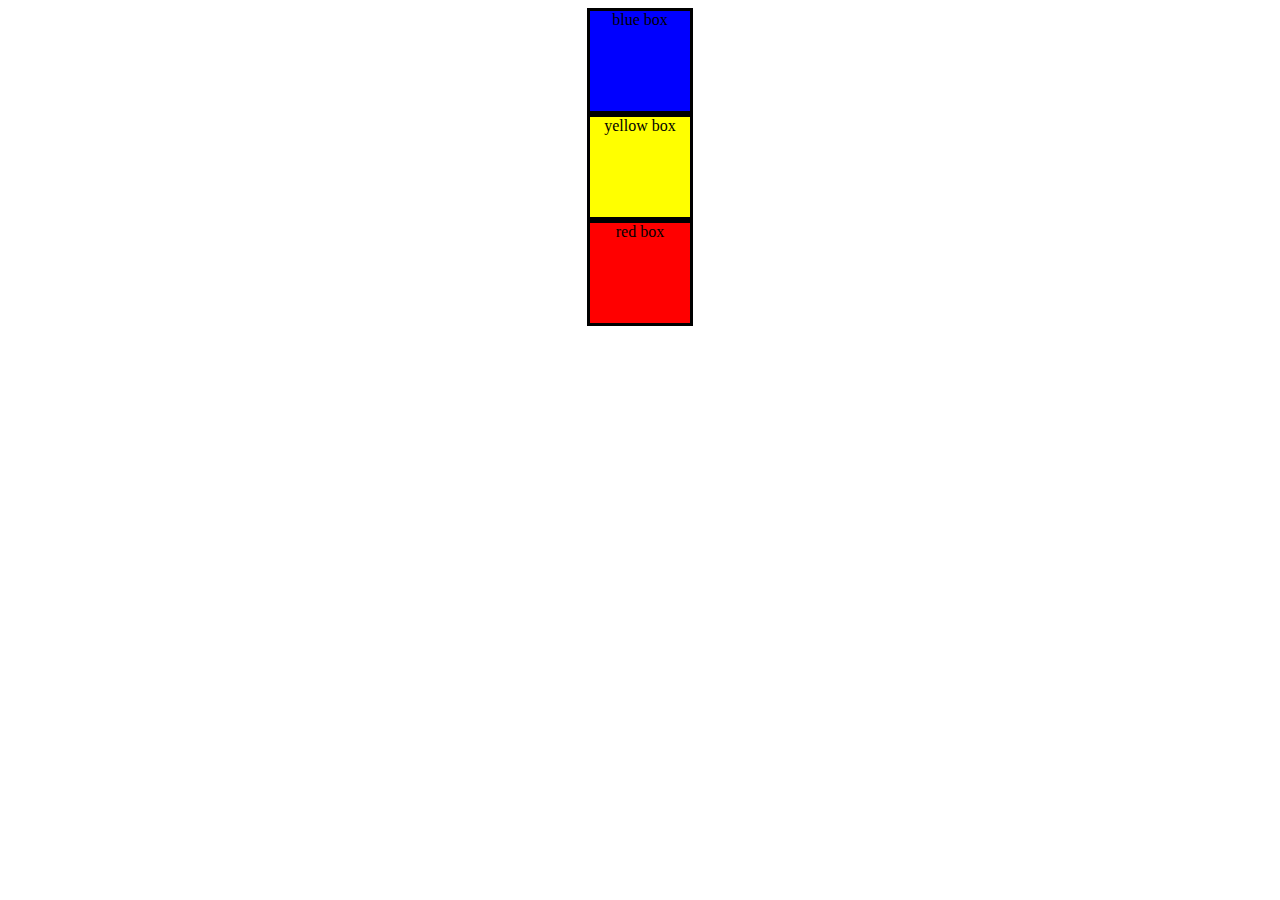
<file: Blake-McDaniel-repository-assignment/flexbox/index.html>
<!DOCTYPE html>
<html lang="en">
<head>
    <meta charset="UTF-8">
    <meta http-equiv="X-UA-Compatible" content="IE=edge">
    <meta name="viewport" content="width=device-width, initial-scale=1.0">
    <title>flexbox</title>
    <link href="style.css" rel="stylesheet">
</head>

<body>
    <div class="container">
        <div class="box-1">
            red box
        </div>
            
        <div class="box-2">
            blue box
        </div>

        <div class="box-3">
                yellow box
        </div>
    </div>
</body>
</html>
</file>
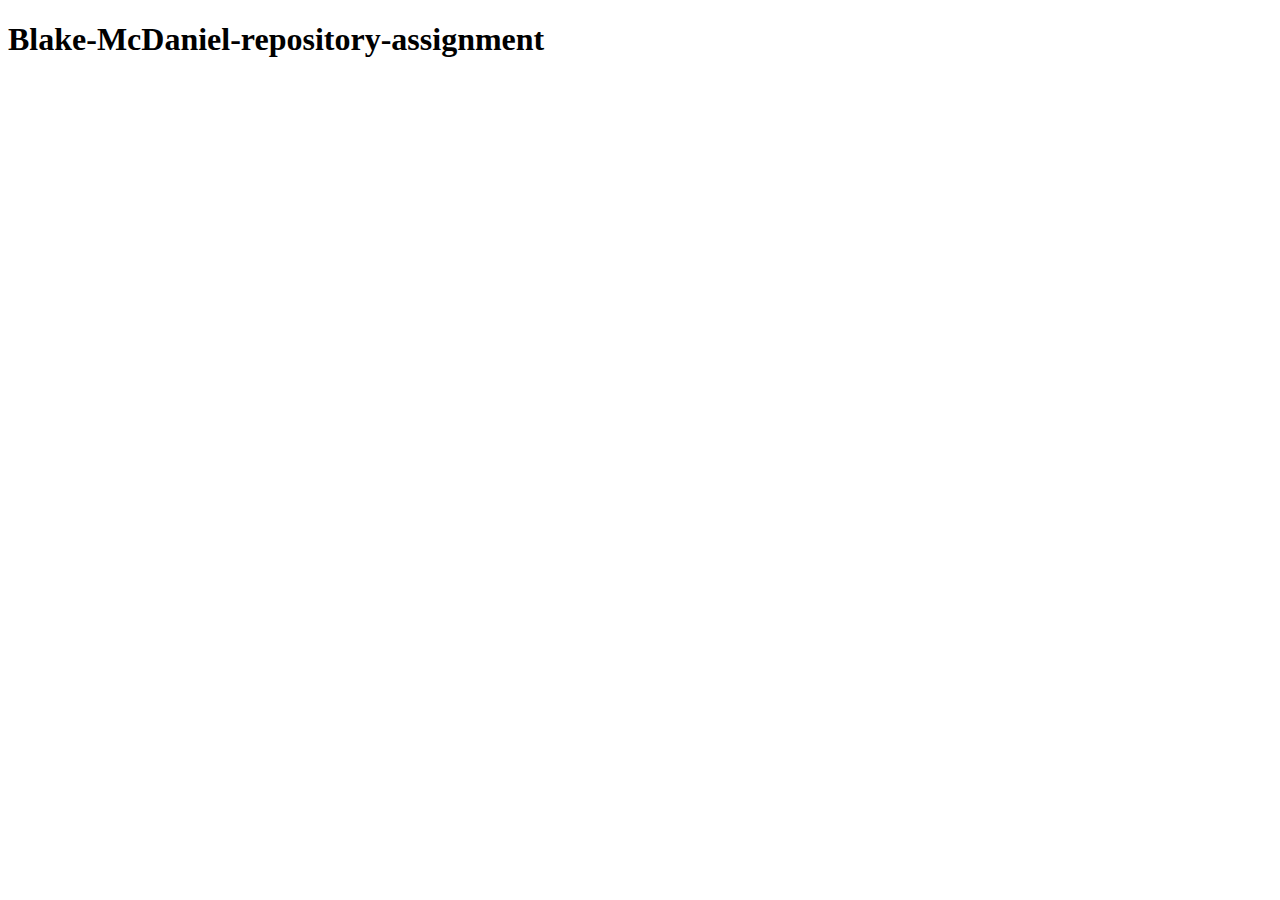
<file: Blake-McDaniel-repository-assignment/idex.html>
<!DOCTYPE html>
<html lang="en">
<head>
    <meta charset="UTF-8">
    <meta http-equiv="X-UA-Compatible" content="IE=edge">
    <meta name="viewport" content="width=device-width, initial-scale=1.0">
    <title>Document</title>
</head>
<body>
    <h1>Blake-McDaniel-repository-assignment</h1>
</body>
</html>
</file>
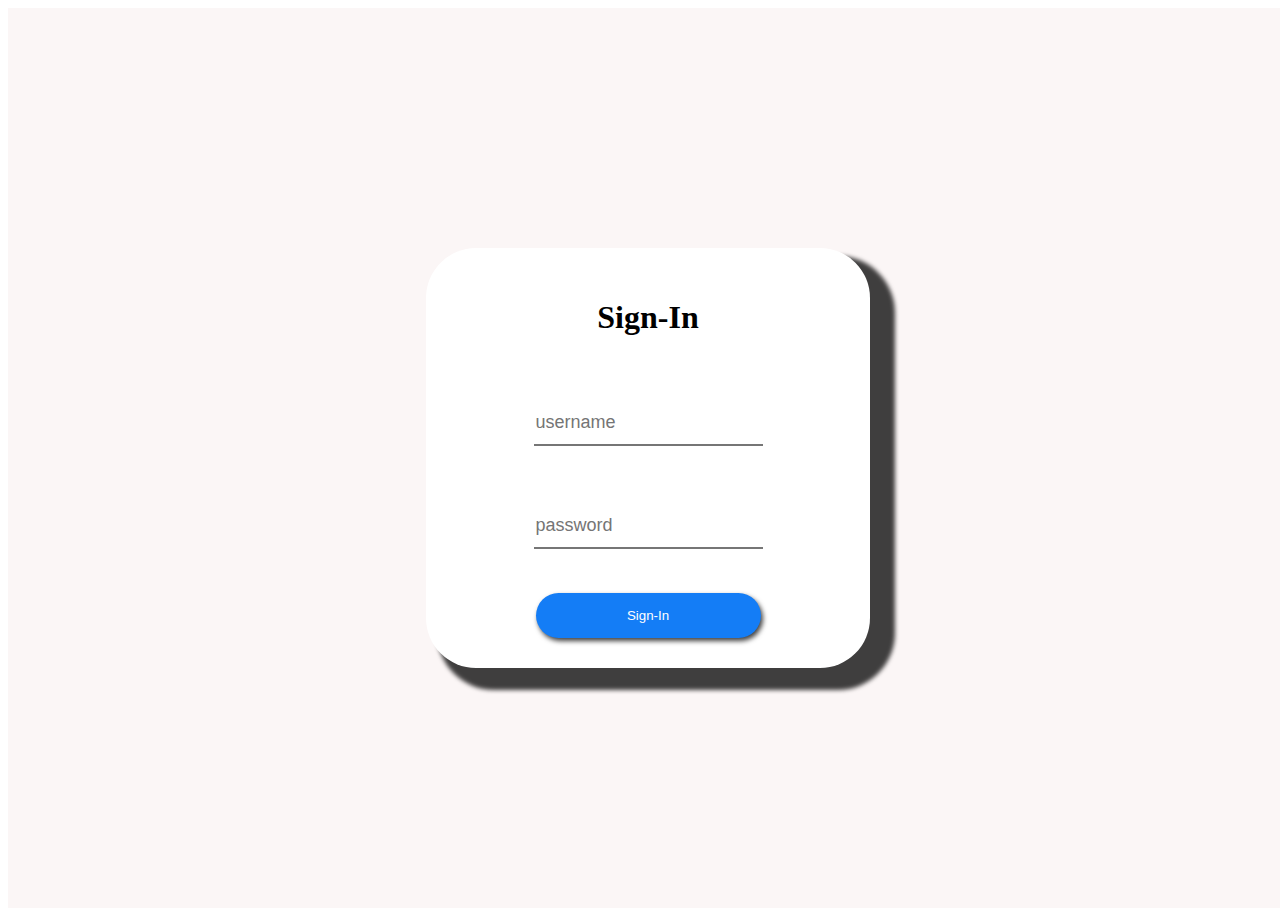
<file: login-ui-blake-mcdaniel-/LOGIN-BASIC/login.html>
<!DOCTYPE html>
<html lang="en">
<head>
    <meta charset="UTF-8">
    <meta http-equiv="X-UA-Compatible" content="IE=edge">
    <meta name="viewport" content="width=device-width, initial-scale=1.0">
    <link href="style.css" rel="stylesheet">
    <title>login</title>
</head>
<body>
    <div class="container-fluid">
        <div class="login-box">
           <h1>Sign-In</h1>
            <input  type="text" name="username" id="username" placeholder="username">
            <input type="password" name="password" id="password" placeholder="password">
            <button type="submit" name="log-In" id="log-In-button">Sign-In</button>
            
        </div>
    </div>
</body>
</html>
</file>
<file: Blake-McDaniel-repository-assignment/flexbox/style.css>
.container{
    display:flex;
    flex-direction: column;
    align-items: center;
    
}
.box-1, .box-2, .box-3{
    width: 100px;
    height: 100px;
    padding; 10px;
    text-align: center;
    
    border: 3px solid black;
}
.box-1{
    background-color: red;
    order:2;
    
}
.box-2{
    background-color: blue;
    order:1;
    
}

.box-3{
    background-color: yellow;
    order:1;
   
}
</file>
<file: login-ui-blake-mcdaniel-/LOGIN-BASIC/style.css>
.container-fluid{
    display: flex;
    justify-content: center;
        align-items: center;
    min-width: 100vw;
    min-height: 100vh;
    background-color: rgb(251, 246, 246);
}



.login-box{
    flex-direction: column;
    display: flex;
    align-items: center;
    border-radius: 50px;
    border: none;
    min-width:30vw;
    min-height:40vh;
    padding: 30px;
    justify-content:space-between;
    background-color:white;
    box-shadow: 18px 15px 4px 7px rgba(0,0,0,0.75);
}


#log-In-button{
    border: none;
    border-radius: 25px;
    background-color: rgb(20, 125, 246);
    width: 225px;
    padding:15px;
    color:white;
    box-shadow: 2px 3px 5px 0px rgba(0,0,0,0.75);
    flex-shrink:inherit;
    


}
#password, #username{
    margin: 15px;
    border-top: none;
    border-left: none;
    border-right: none;
    height: 40px;
    width: 225px;
    font-size: large;

    
}
@media (any-hover:hover){
    #username:hover, #password:hover,#log-In-button:hover {
        background-color: rgba(48, 97, 166, 0.378);
    }
    
}
</file>
